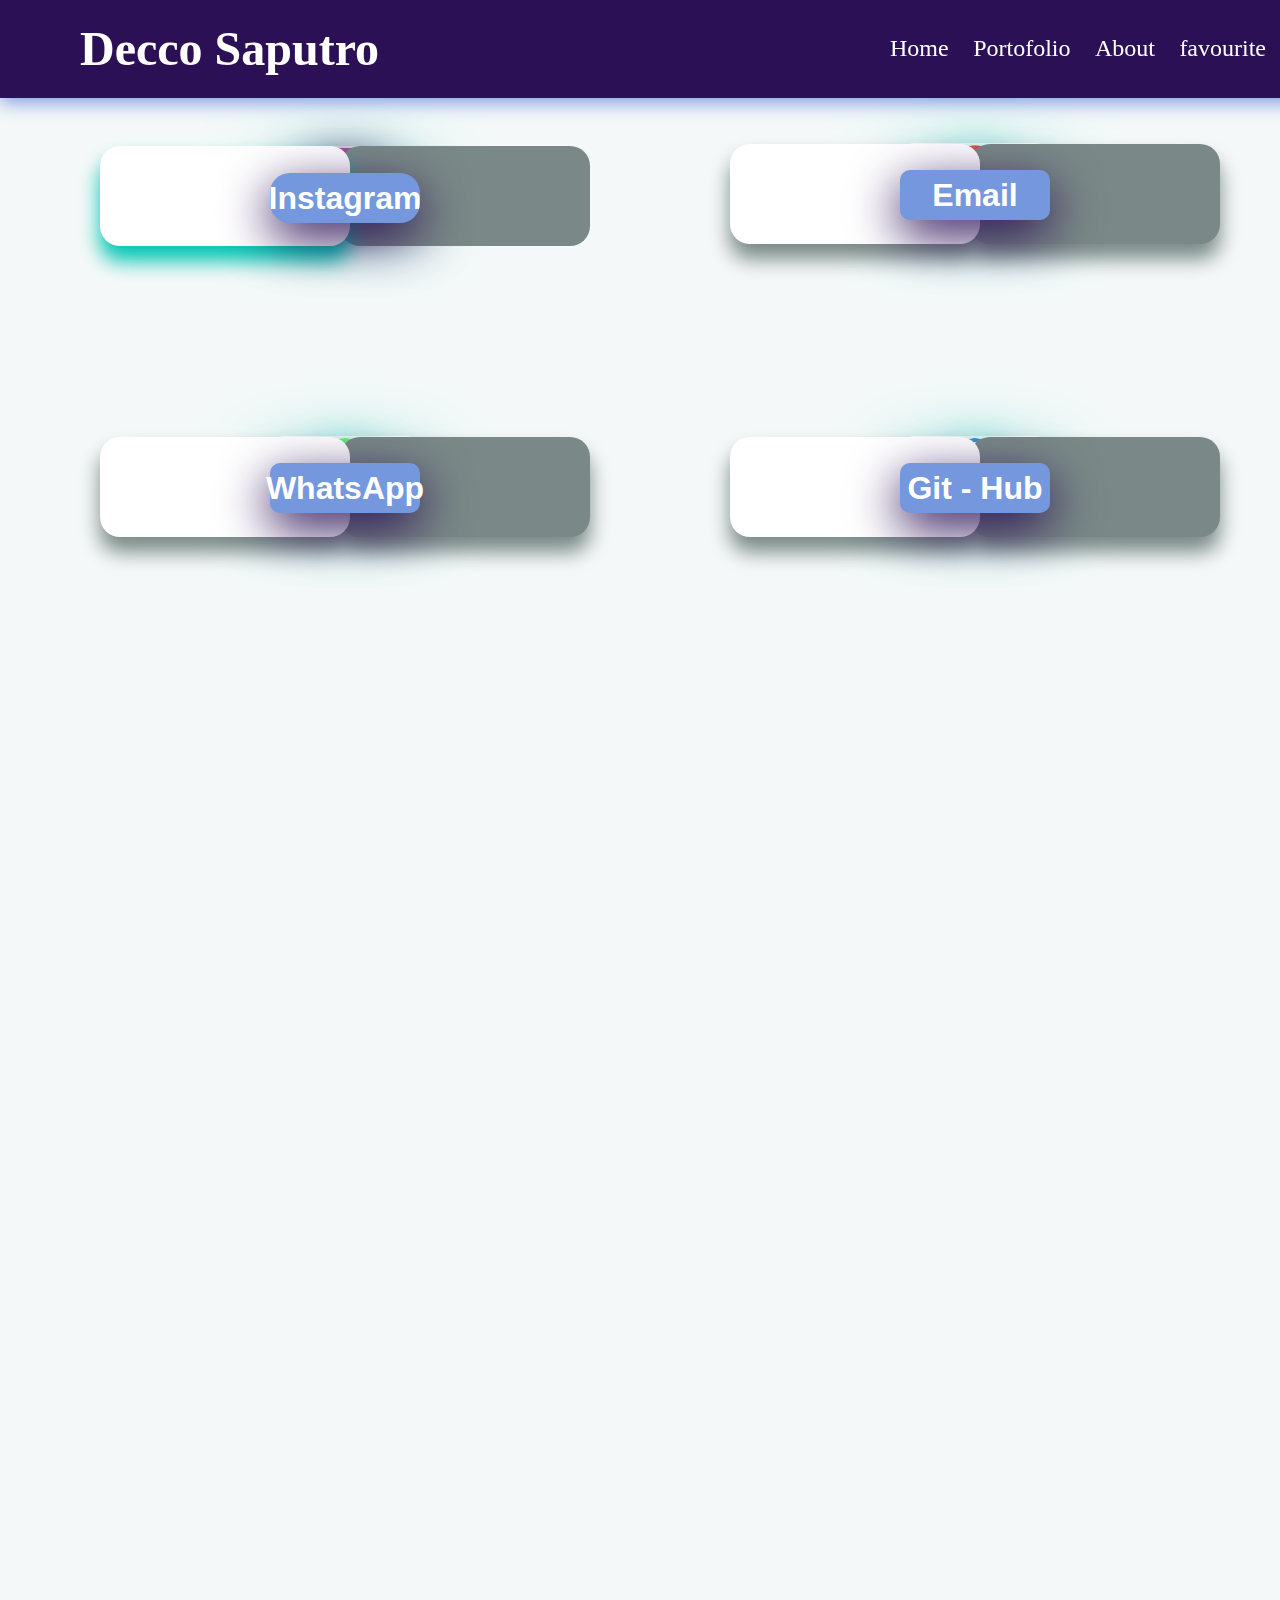
<file: contact.html>
<!DOCTYPE HTML>
<html lang="en">
    <head>
        <title>Halaman Login</title>
        <link rel="stylesheet" href="main.css">
    </head>
   
    <body>
        <nav>
            <p class="nav-brand">Decco Saputro</p>
            <section class="nav-section">
                <ul>
                    <li><a href="index.html">Home</a></li>
                    <li><a href="intro.html">Portofolio</a></li>
                    <li><a href="intro.html">About</a></li>
                    <li><a href="song.html">favourite</a></li>
                    </ul>
            </section>
        </nav>
        
        <div class="style-slider">
           <div class="isi-slider">
            <img src="gambar1.jpg.jpg" alt="gambar1">
            <img src="gambar2.jpg.jpg" alt="gambar2">
            <img src="gambar3.jpg.jpg" alt="gambar3"> 
           </div>
        </div>  
        <section class="waatsap">
            <div class="card">
                <div class="imgbx">
                <a href="https://www.instagram.com/?hl=en"> <img src="logoig.png" alt=""></a>
                </div>
                <div class="imgbx1" >
                </div>
                <div class="imgbx3">
                </div>
                <div class="nickname">
                    <h1> Instagram</h1>
                </div>
             </div>

        </section>
        <section class="ig">
            <div class="card">
                <div class="imgbxx">
                 <a href="https://wa.me/089522932914"><img src="gambar5.jpg" alt=""></a>
                </div>
                <div class="imgbx2" >
                </div>
                <div class="imgbx4">
                </div>
                <div class="namawa">
                    <h1>WhatsApp</h1>
                </div>
             </div>
        </section>
        <section class="email">
            <div class="card">
                <div class="imgbxxx">
                 <a href="https://accounts.google.com/SignOutOptions?hl=id&continue=https://mail.google.com&service=mail"><img src="gambar7.jpeg" alt=""></a>
                    </div>
                <div class="imgbx7" >
                </div>
                <div class="imgbx5">
                </div>
                <div class="namae">
                    <h1>Email</h1>
                </div>
                 </div>

        </section>
        <section class="gthub">
            <div class="card">
                <div class="imgbxxxx">
                 <a href="https://github.com/Deccosp"><img src="gambar10.jpeg" alt=""></a>
                    </div>
                <div class="imgbx8" >
                </div>
                <div class="imgbx9">
                </div>
                <div class="namaewa">
                    <h1>Git - Hub</h1>
                </div>
                 </div>

        </section>
    </body>
</html
</file>
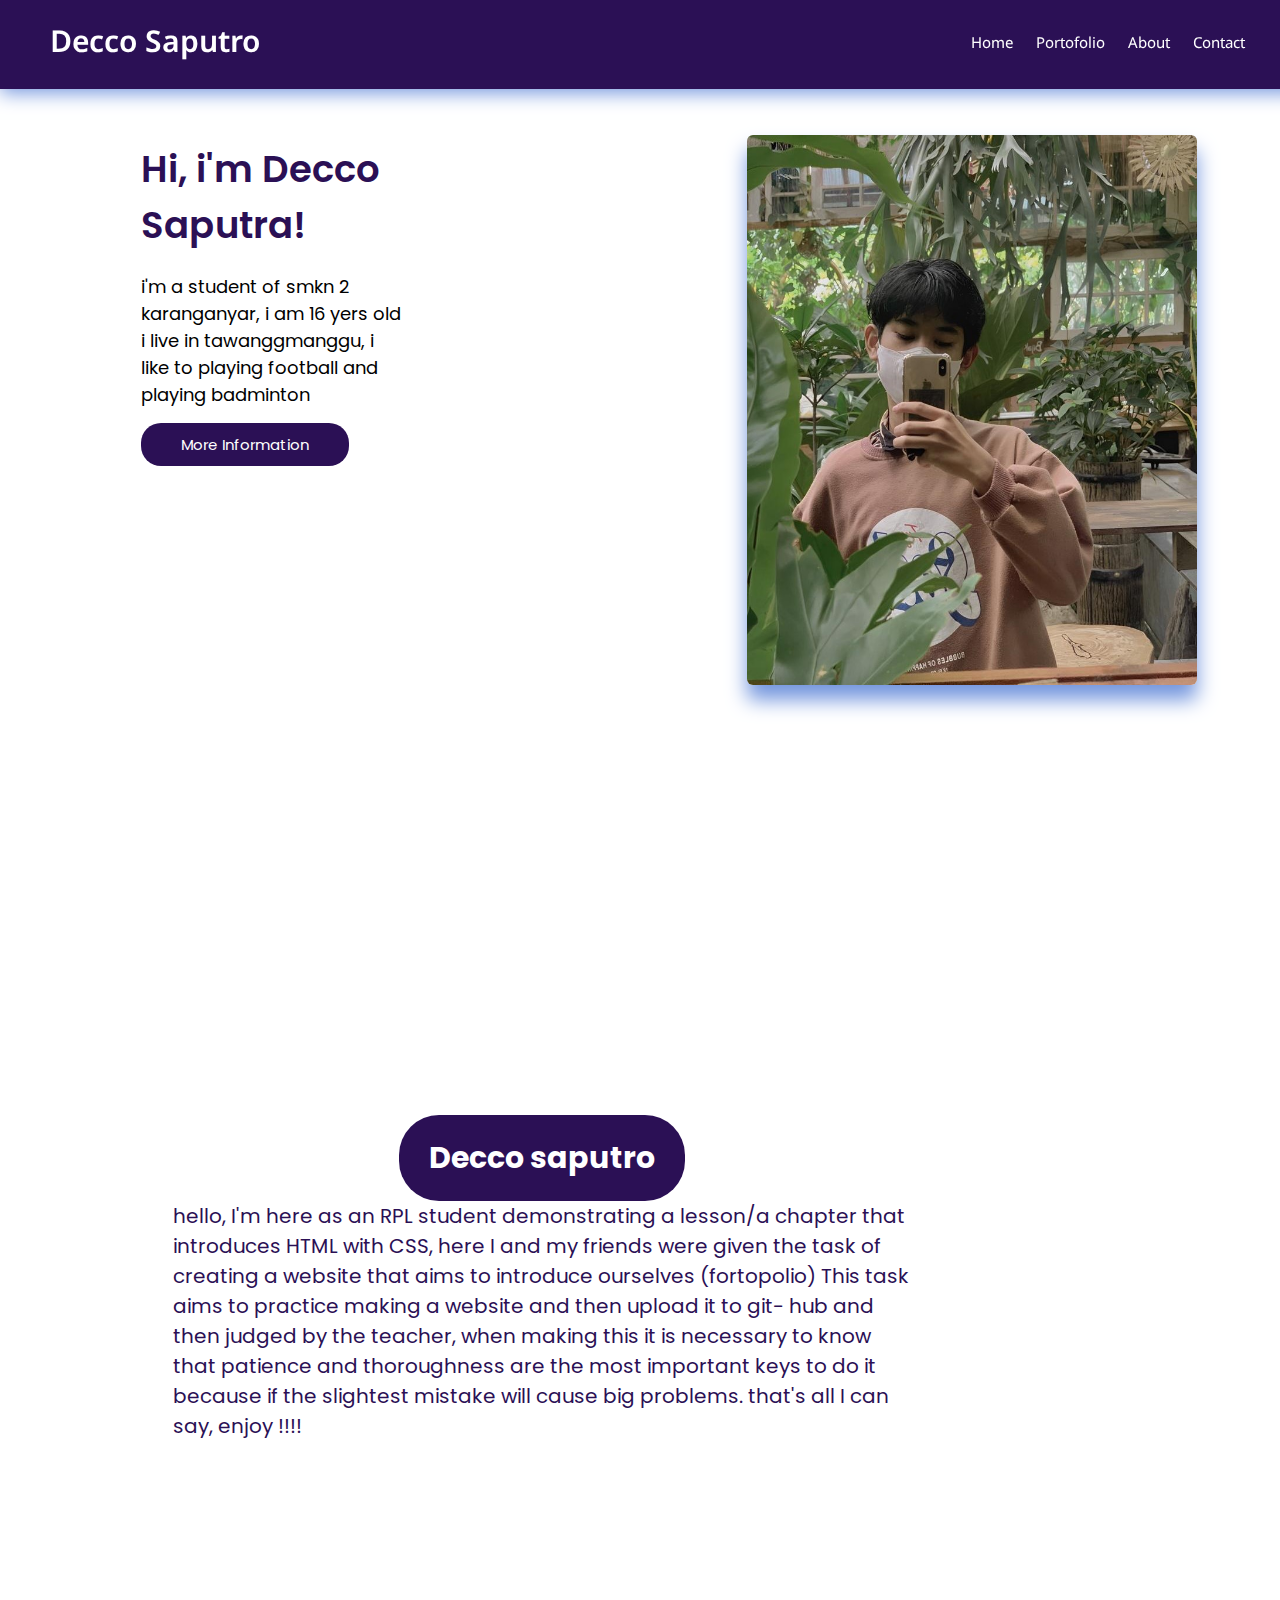
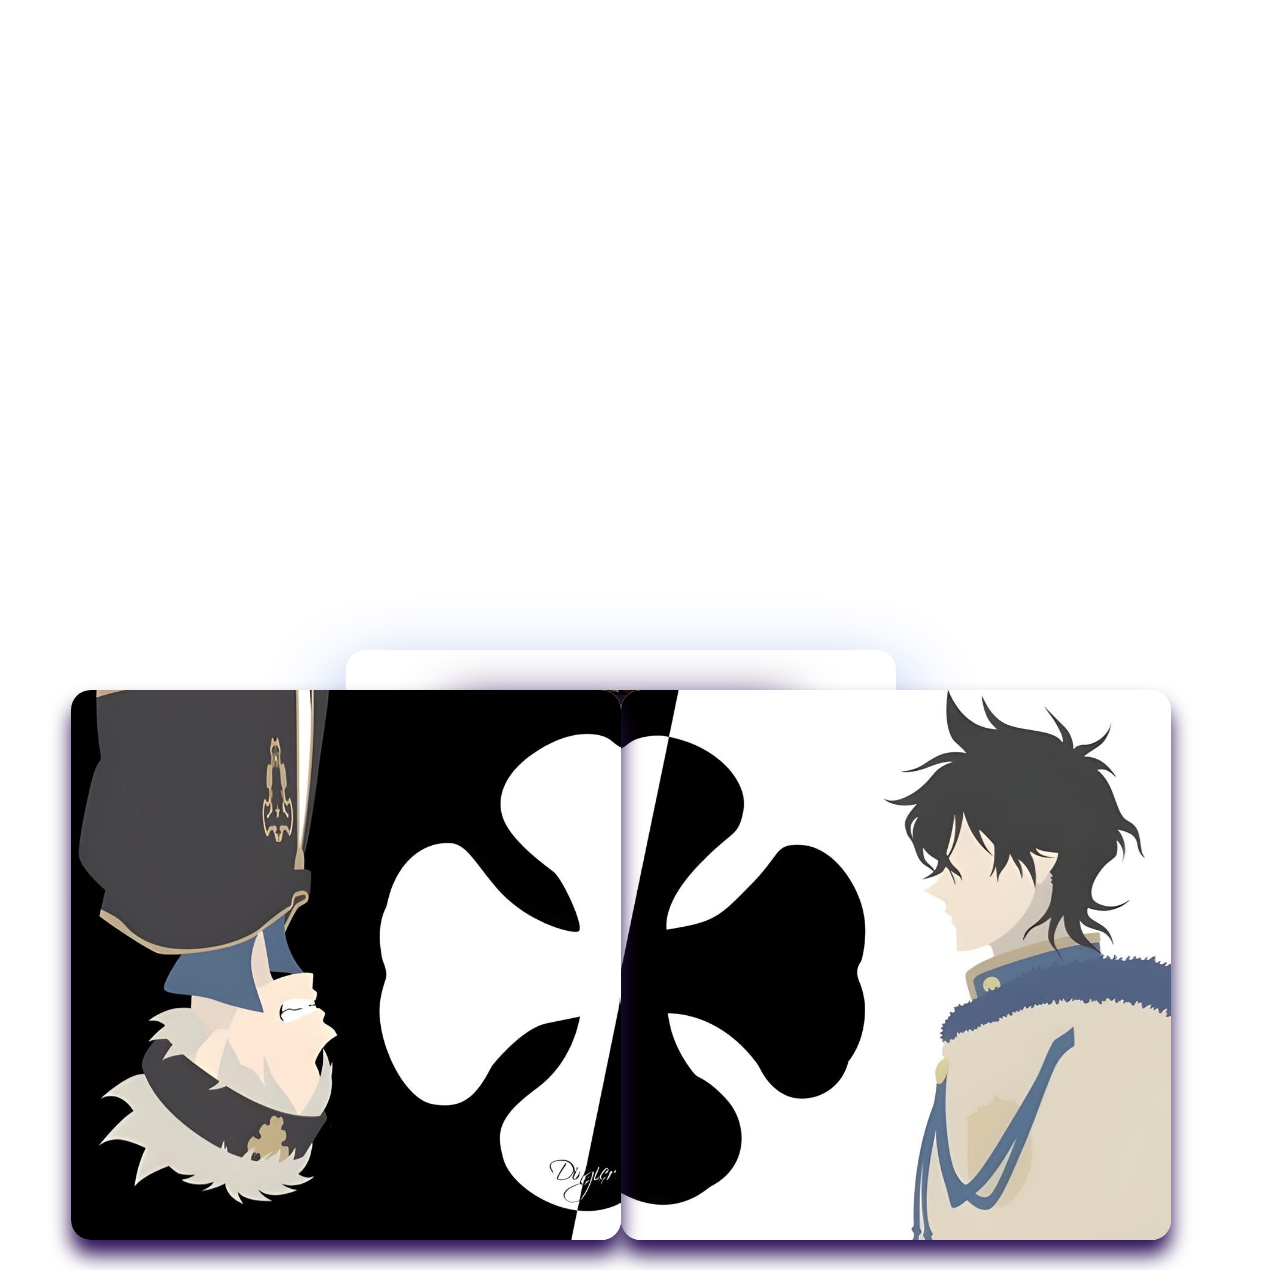
<file: intro.html>
<!DOCTYPE HTML>
<html lang="en">
    <head>
        <meta charset="UTF-8" />
        <meta name="viewport" content="width=device-width, initial-scale=1.0" />
        <title>coding</title>
        <link rel="stylesheet" href="style.css">
        <link href="https://fonts.googleapis.com/css2?family=Poppins:wght@400;600&display=swap"
        rel="stylesheet" />
        <link rel="preconnect" href="https://fonts.googleapis.com">
        
        <link rel="preconnect" href="https://fonts.gstatic.com" crossorigin>
        <link href="https://fonts.googleapis.com/css2?family=Pacifico&display=swap" rel="stylesheet">

    </head>
    <body>
        <nav>
            <p class="nav-brand">Decco Saputro</p>
            <section class="nav-section">
                <ul>
                    <li><a href="index.html">Home</a></li>
                    <li><a href="#portofolio">Portofolio</a></li>
                    <li><a href="#about">About</a></li>
                    <li><a href="contact.html">Contact</a></li>
                    </ul>
            </section>
        </nav>
        <header>
            <section class="bagian-satu" id="home">
                <h1 class="text-hallo">Hi, i'm Decco Saputra!</h1>
                <p>
                    i'm a student of smkn 2 karanganyar,
                    i am 16 yers old i live in tawanggmanggu,
                    i like to playing football and playing badminton
                </p>
               <a href="moreinformation.html"> <button class="btn-info"> More Information</button></a>
            </section>
            
            <section class="bagian-dua">
                <img src="decco1.jpeg" alt="hero">
            </section>
            <section class="bagian-tiga">
                <div class="homeA" id="portofolio"> 
                    <h1>Decco saputro</h1>
                    <p>
                        hello, I'm here as an RPL student demonstrating a lesson/a chapter that introduces HTML with CSS, here I and my friends were given the task of creating a website that aims to introduce ourselves (fortopolio) This task aims to practice making a website and then upload it to git- hub and then judged by the teacher, when making this it is necessary to know that patience and thoroughness are the most important keys to do it because if the slightest mistake will cause big problems. that's all I can say, enjoy !!!!
                    </p>
                </div>
            </section>
 
        </header>
        <section class="bagian-empat" id="about">
            <div class="card">
              <div class="imgbx">
                 <img src="deccco.jpg" alt="">
              </div>
              <div class="imgbx1" >
                <img src="yuno.jpg" alt="">
              </div>
              <div class="imgbx3">
                <img src="asta.jpg" alt="">
             </div>
             <div class="content">
              <div class="details">
                <h2>Decco Saputra<br><span>Class RPL B</span> </h2>
                <div class="data">
                    <h3>16 years old</h3>
                    <h3>i was born in aranganyar</h3>
                    <h3>** September 2006</h3>
                 </div>
              </div>
             </div>
            </div>
        </section>
    </body>
</html>
</file>
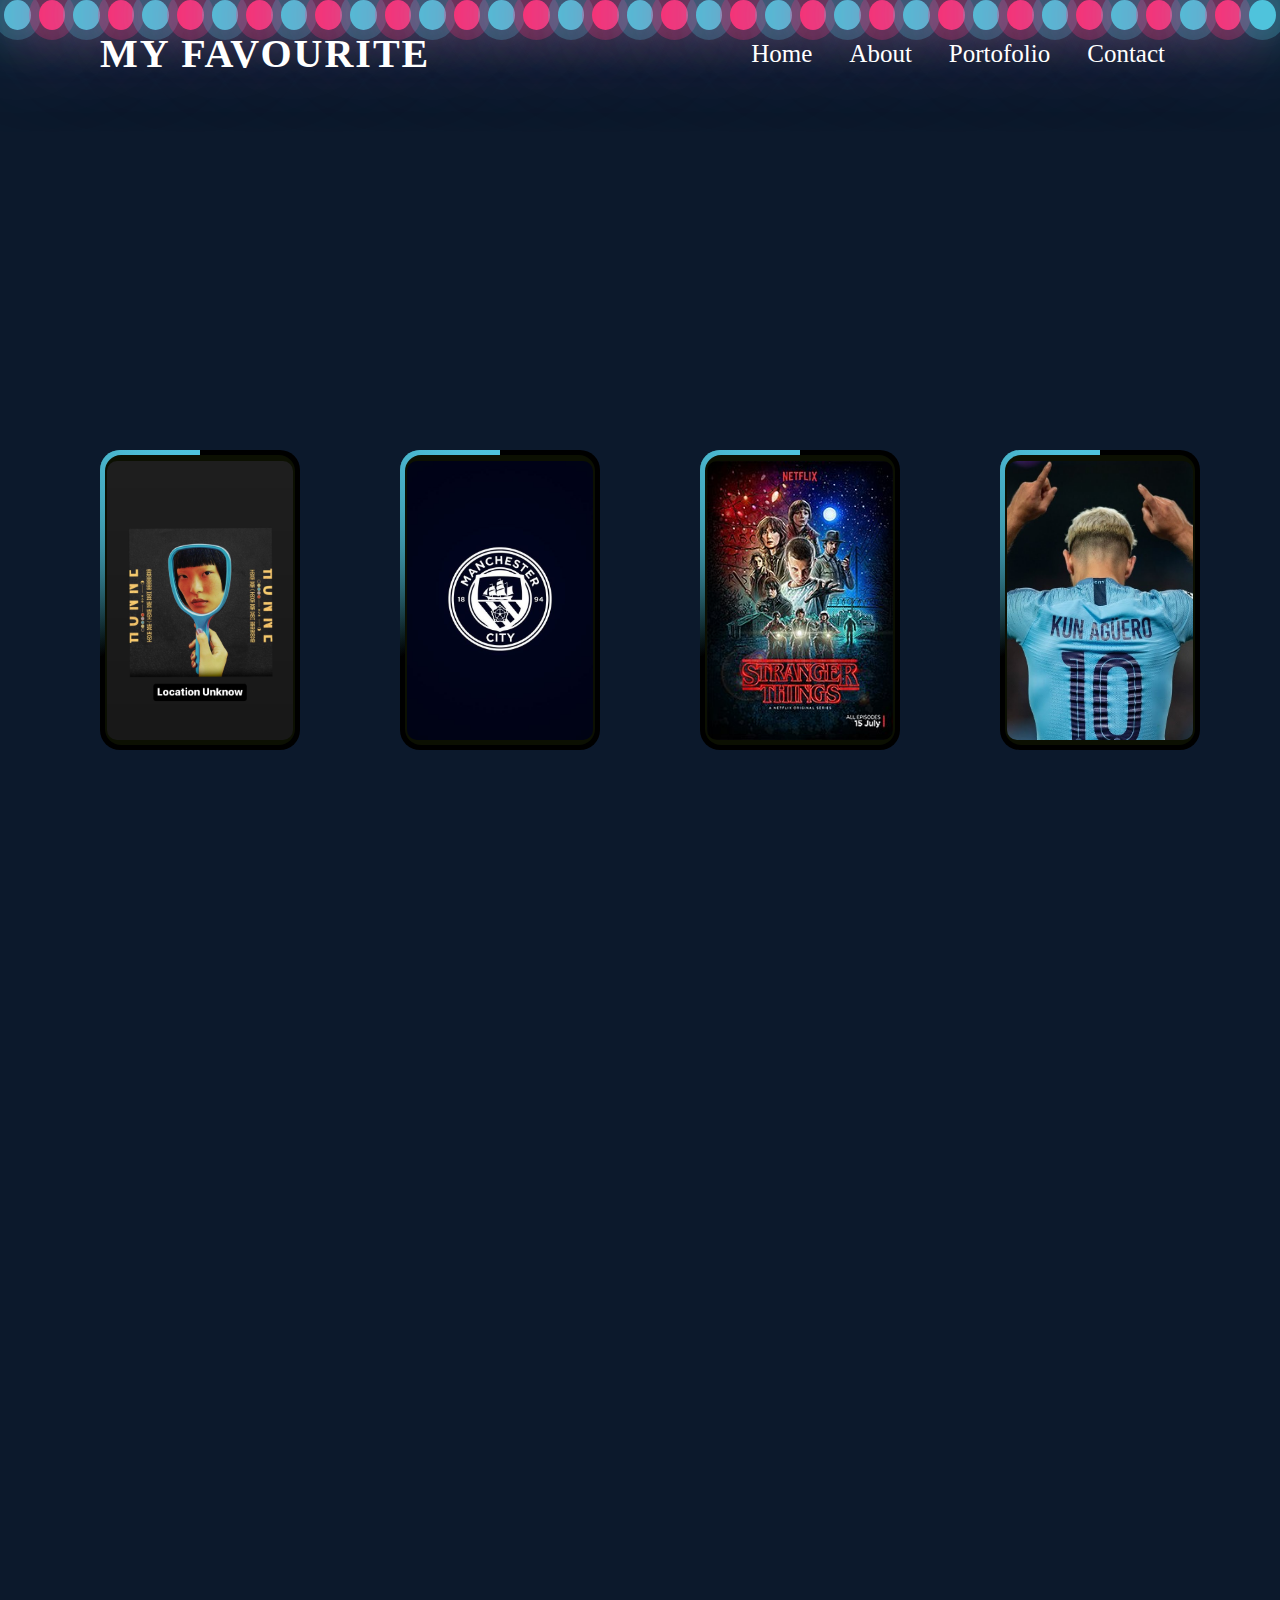
<file: song.html>
<!DOCTYPE html>
<html lang="en">
<head>
    <meta charset="UTF-8">
    <meta http-equiv="X-UA-Compatible" content="IE=edge">
    <meta name="viewport" content="width=device-width, initial-scale=1.0">
    <title>Document</title>
    <link rel="stylesheet" href="song.css">
</head>
<body>
    <header>
        <a href="#" class="logo">My favourite</a>
        <ul>
            <li><a href="index.html" class="active">Home</a></li>
            <li><a href="intro.html">About</a></li> 
            <li><a href="intro.html">Portofolio</a></li>
            <li><a href="contact.html">Contact</a></li>
        </ul>
    </header>
    <div class="container">
        <div class="bubbles">
            <span style="--i:11;"></span>
            <span style="--i:12;"></span>
            <span style="--i:24;"></span>
            <span style="--i:10;"></span>
            <span style="--i:18;"></span>
            <span style="--i:24;"></span>
            <span style="--i:27;"></span>
            <span style="--i:13;"></span>
            <span style="--i:20;"></span>
            <span style="--i:14;"></span>
            <span style="--i:25;"></span>
            <span style="--i:17;"></span>
            <span style="--i:15;"></span>
            <span style="--i:21;"></span>
            <span style="--i:23;"></span>
            <span style="--i:16;"></span>
            <span style="--i:26;"></span>
            <span style="--i:17;"></span>
            <span style="--i:22;"></span>
            <span style="--i:19;"></span>
            <span style="--i:28;"></span>
            <span style="--i:30;"></span>
            <span style="--i:35;"></span>
            <span style="--i:38;"></span>
            <span style="--i:36;"></span>
            <span style="--i:39;"></span>
            <span style="--i:37;"></span>
            <span style="--i:34;"></span>
            <span style="--i:33;"></span>
            <span style="--i:32;"></span>
            <span style="--i:31;"></span>
            <span style="--i:42;"></span>
            <span style="--i:40;"></span>
            <span style="--i:43;"></span>
            <span style="--i:41;"></span>
            <span style="--i:45;"></span>
            <span style="--i:44;"></span>
        </div>
    </div>
    <div class="box"> 
        <span></span>
        <img src="lagu.jpeg" alt="" srcset="">
    </div>
    <div class="box1"> 
        <span></span>
        <img src="club.jpg" alt="" srcset="">
    </div>
    
    </div>
    <div class="box2"> 
        <span></span>
        <img src="filem.jpg" alt="" srcset="">
    </div>
    </div>
    <div class="box3"> 
        <span></span>
        <img src="agu.jpg" alt="" srcset="">
    </div>
    
</body>
</html>
</file>
<file: main.css>
*{
    margin: 0;
    padding: 0;
    outline: 0;
    font-family: 'Open Sans', sans-serif;
    justify-content: center;
    align-items: center;
}
body{
    align-content: center;
    height: 50vh;
    width: 100vh;
    background-size: cover;
    background-position: center;
    background-repeat: no-repeat;
    background-color: rgb(244, 248, 248);
}

nav {
    position: fixed;
    top: 00px;
    display: flex;
    justify-content: space-between;
    padding: 2.4rem 5rem;
    color: #263238;
    border-bottom: 1px solid #2b1055;;
    box-shadow: 0 4px 18px #7597de;
    height: 20px;
    align-items: center;
    width: 100%;
    z-index: 1;
    background-color:  #2b1055;
    
    
}
  
nav .nav-brand {
    font-family: 'Noto Sans Balinese';
    font-size: 3rem;
    font-weight: 600;
    cursor: pointer;
    transition: all 0.3s;
    color: #fff;
}
  
nav .nav-section {
    display: flex;
    margin-left: 150px;
    padding-right: 50px;
}
  
nav .nav-section ul {
    list-style: none;
    justify-content: space-between;
    padding: 2.4rem 1.5rem;
}
  
nav .nav-section ul li {
    display: inline-block;
    margin-left: auto;
}
  
nav .nav-section ul li a {
     font-family: 'Noto Sans Balinese';   
    font-size: 1.5rem;
    text-decoration: none;
    justify-content: space-between;
    color:#fff;
    transition: all 0.3s;
    padding-right: 20px;
}
  
nav .nav-brand:hover,
nav .nav-section ul li a:hover {
color: #7597de;
}
  
.button:Hover {
    width: 100%;
    background-color:#2b1055;
    box-shadow: 0 10 10px #2b1055

}
.style-slider { 
    border: solid transparent; 
    position: relative; 
    overflow: hidden; 
    opacity: 30%;
    background:transparent;
}
 
.style-slider { 
    margin:20px auto;
    width: 1520px;
    height: 900px;
    
}
 
.isi-slider img { 
    width: 1620px;
    height: 900px; 
    float: left;
    border-radius: 10px;
}
 
.waatsap {
    position: relative;
    left: 170px;
    top: -10px;
}


.card {
    position: relative;
    top: -790px;
    left: 100px;
    width: 150px;
    height: 30px;
    background: #fff;
    border-radius: 20px;
    box-shadow: 0 35px 80px #2b1055;
    transition: 0.5s;
    opacity: 100%;
    
}   

.card .imgbx {
    align-items: center;
}



.imgbx {
    position: absolute;
    left: 50%;
    top: 5%;
    transform: translate(-50%);
    width: 80px;
    height: 50px;
    background: #fff;
    border-radius: 20px;
    box-shadow: 0 15px 50px #2b1055;
    overflow: hidden;
    transition: 0.5s;

}

.nickname {
    position: absolute;
    left: 50%;
    top: 90%;
    transform: translate(-50%);
    width: 150px;
    height: 50px;
    background: #7597de;
    border-radius: 20px;
    box-shadow: 0 15px 50px #2b1055;
    overflow: hidden;
    transition: 0.5s;
    display: flex;
    justify-content: center;
}

.nickname h1 {
    align-self: center  ;
    color: #fff

}

.nickname:hover {
    width: 200px;
    height: 50px;
}


.namawa {
    position: absolute;
    left: 50%;
    top: 90%;
    transform: translate(-50%);
    width: 150px;
    height: 50px;
    background: #7597de;
    border-radius: 10px;
    box-shadow: 0 15px 50px #2b1055;
    transition: 0.5s;
    display: flex;
    justify-content: center;
}


.namawa h1 {
    align-self: center  ;
    color: #fff;

}

.namawa:hover {
    width: 200px;
    height: 50px;
}

.namae {
    position: absolute;
    left: 50%;
    top: 90%;
    transform: translate(-50%);
    width: 150px;
    height: 50px;
    background: #7597de;
    border-radius: 10px;
    box-shadow: 0 15px 50px #2b1055;
    overflow: hidden;
    transition: 0.5s;
    display: flex;
    justify-content: center;
}

.namae h1 {
    align-self: center  ;
    color: #fff;
}

.namae:hover {
    width: 200px;
    height: 50px;
}

.namaewa {
    position: absolute;
    left: 50%;
    top: 90%;
    transform: translate(-50%);
    width: 150px;
    height: 50px;
    background: #7597de;
    border-radius: 10px;
    box-shadow: 0 15px 50px  #2b1055;
    overflow: hidden;
    transition: 0.5s;
    display: flex;
    justify-content: center;
}

.namaewa h1 {
    align-self: center  ;
color: #fff;

}

.namaewa:hover {
    width: 200px;
    height: 50px;
}
    


.card:hover .imgbx {
    width: 80px;
    height: 80px;
}

.imgbx img {
    position: absolute;
    width: 100%;
    height: 100%;
    object-fit: cover;
}
    



.imgbx1 {
  position: absolute;
  left: 130%;
  top: -1%;
  transform: translate(-50%);
  width: 250px;
  height: 100px;
  background: rgb(122, 137, 135);
  border-radius: 20px;
  box-shadow: 0 15px 20p     #2b1055;
  overflow: hidden;
  transition: 0.5s;

}

.card:hover .imgbx1 {
  width: 50px;
  height: 20px;
}

.imgbx1 img {
  position: absolute;
  width: 100%;
  height: 100%;
  object-fit: cover;
}

.imgbx3 {
  position: absolute;
  left: -30%;
  top: -1%;
  transform: translate(-50%);
  width: 250px;
  height: 100px;
  background: #fff;
  border-radius: 20px;
  box-shadow: 0 15px 20px  rgb(0, 198, 178);
  overflow: hidden;
  transition: 0.5s;

}

.card:hover .imgbx3 {
  width: 50px;
  height: 20px;
}

.imgbx3 img {
  position: absolute;
  width: 100%;
  height: 100%;
  object-fit: cover;
}

.ig {
    position: relative;
    left: 170px;
    top: 250px;
}


.card {
    position: relative;
    top: -790px;
    left: 100px;
    width: 150px;
    height: 30px;
    background: #fff;
    border-radius: 20px;
    box-shadow: 0 35px 80px rgb(0, 198, 178);
    transition: 0.5s;
    opacity: 100%;
    
}   

.card .imgbxx {
    align-items: center;
}





.card:hover  {
    height: 130px;
    
}

.imgbxx {
    position: absolute;
    left: 50%;
    top: 5%;
    transform: translate(-50%);
    width: 40px;
    height: 40px;
    background: #fff;
    border-radius: 20px;
    box-shadow: 0 15px 50px rgb(0, 198, 178);
    overflow: hidden;
    transition: 0.5s;

}

.card:hover .imgbxx {
    width: 80px;
    height: 80px;
}

.imgbxx img {
    position: absolute;
    width: 100%;
    height: 100%;
    object-fit: cover;
}



.imgbx2 {
  position: absolute;
  left: 130%;
  top: 3%;
  transform: translate(-50%);
  width: 250px;
  height: 100px;
  background: rgb(122, 137, 135);
  border-radius: 20px;
  box-shadow: 0 15px 20px rgb(122, 137, 135);
  overflow: hidden;
  transition: 0.5s;

}

.card:hover .imgbx2 {
  width: 50px;
  height: 20px;
}

.imgbx2 img {
  position: absolute;
  width: 100%;
  height: 100%;
  object-fit: cover;
}

.imgbx4 {
  position: absolute;
  left: -30%;
  top: 3%;
  transform: translate(-50%);
  width: 250px;
  height: 100px;
  background: #fff;
  border-radius: 20px;
  box-shadow: 0 15px 20px rgb(122, 137, 135);
  overflow: hidden;
  transition: 0.5s;

}

.card:hover .imgbx4 {
  width: 50px;
  height: 20px;
}

.imgbx4 img {
  position: absolute;
  width: 100%;
  height: 100%;
  object-fit: cover;
}

.email {
    position: relative;
    left: 800px;
    top: -73px;
}


.card {
    position: relative;
    top: -790px;
    left: 100px;
    width: 150px;
    height: 30px;
    background: #fff;
    border-radius: 20px;
    box-shadow: 0 35px 80px rgb(0, 198, 178);
    transition: 0.5s;
    opacity: 100%;
    
}   

.card .imgbxxx {
    align-items: center;
}


.card:hover  {
    height: 130px;
    
}

.imgbxxx {
    position: absolute;
    left: 50%;
    top: 5%;
    transform: translate(-50%);
    width: 40px;
    height: 40px;
    background: #fff;
    border-radius: 20px;
    box-shadow: 0 15px 50px rgb(0, 198, 178);
    overflow: hidden;
    transition: 0.5s;

}

.card:hover .imgbxxx {
    width: 80px;
    height: 80px;
}

.imgbxxx img {
    position: absolute;
    width: 100%;
    height: 100%;
    object-fit: cover;
}



.imgbx7 {
  position: absolute;
  left: 130%;
  top: 3%;
  transform: translate(-50%);
  width: 250px;
  height: 100px;
  background: rgb(122, 137, 135);
  border-radius: 20px;
  box-shadow: 0 15px 20px rgb(122, 137, 135);
  overflow: hidden;
  transition: 0.5s;

}

.card:hover .imgbx7 {
  width: 50px;
  height: 20px;
}

.imgbx7 img {
  position: absolute;
  width: 100%;
  height: 100%;
  object-fit: cover;
}

.imgbx5 {
  position: absolute;
  left: -30%;
  top: 3%;
  transform: translate(-50%);
  width: 250px;
  height: 100px;
  background: #fff;
  border-radius: 20px;
  box-shadow: 0 15px 20px rgb(122, 137, 135);
  overflow: hidden;
  transition: 0.5s;

}

.card:hover .imgbx5 {
  width: 50px;
  height: 20px;
}

.imgbx5 img {
  position: absolute;
  width: 100%;
  height: 100%;
  object-fit: cover;
}
 
.gthub {
    position: relative;
    left: 800px;
    top: 190px;
    height: 100%;
    width: 100%;
}


.card {
    position: relative;
    top: -790px;
    left: 100px;
    width: 150px;
    height: 30px;
    background: #fff;
    border-radius: 20px;
    box-shadow: 0 35px 80px rgb(0, 198, 178);
    transition: 0.5s;
    opacity: 100%;
    
}   

.card .imgbxxxx {
    align-items: center;
}





.card:hover  {
    height: 130px;
    
}

.imgbxxxx {
    position: absolute;
    left: 50%;
    top: 5%;
    transform: translate(-50%);
    width: 40px;
    height: 40px;
    background: #fff;
    border-radius: 20px;
    box-shadow: 0 15px 50px rgb(0, 198, 178);
    overflow: hidden;
    transition: 0.5s;

}

.card:hover .imgbxxxx {
    width: 80px;
    height: 80px;
}

.imgbxxxx img {
    position: absolute;
    width: 100%;
    height: 100%;
    object-fit: cover;
}



.imgbx8 {
  position: absolute;
  left: 130%;
  top: 3%;
  transform: translate(-50%);
  width: 250px;
  height: 100px;
  background: rgb(122, 137, 135);
  border-radius: 20px;
  box-shadow: 0 15px 20px rgb(122, 137, 135);
  overflow: hidden;
  transition: 0.5s;

}

.card:hover .imgbx8 {
  width: 50px;
  height: 20px;
}

.imgbx8 img {
  position: absolute;
  width: 100%;
  height: 100%;
  object-fit: cover;
}

.imgbx9 {
  position: absolute;
  left: -30%;
  top: 3%;
  transform: translate(-50%);
  width: 250px;
  height: 100px;
  background: #fff;
  border-radius: 20px;
  box-shadow: 0 15px 20px rgb(122, 137, 135);
  overflow: hidden;
  transition: 0.5s;

}

.card:hover .imgbx9 {
  width: 50px;
  height: 20px;
}

.imgbx9 img {
  position: absolute;
  width: 100%;
  height: 100%;
  object-fit: cover;
}

.isi-slider { 
    position: absolute; 
    width:7800px; 
 
 /*pengaturan durasi lama tampil gambar bisa di atur di bawah ini*/
    animation-name:slider;
    animation-duration:10s;
    animation-timing-function: ease-in-out;
    animation-iteration-count:infinite;
    -webkit-animation-name:slider;
    -webkit-animation-duration:10s;
    -webkit-animation-timing-function: ease-in-out;
    -webkit-animation-iteration-count:infinite;
    -moz-animation-name:slider;
    -moz-animation-duration:10s;
    -moz-animation-timing-function: ease-in-out;
    -moz-animation-iteration-count:infinite;
    -o-animation-name:slider;
    -o-animation-duration:10s;
    -o-animation-timing-function: ease-in-out;
    -o-animation-iteration-count:infinite;
}
 
 
/*saat gambar di hover oleh cursor mouse maka berhenti slide*/
.isi-slider:hover { 
    -webkit-animation-play-state:infinite; 
    -moz-animation-play-state:infinite; 
    -o-animation-play-state:infinite; 
    animation-play-state:infinite; }

 
.isi-slider img { 
    float: right; 
}
 
.style-slider:after { 
    font-size: 150px; 
    position: absolute; 
    z-index: 12; 
    color: rgba(255,255,255, 0); 
    left: 300px; top: 80px; 
    -webkit-transition: 3s all ease-in-out; 
    -moz-transition: 3s all ease-in-out; 
    transition: 3s all ease-in-out; 
}
 
.style-slider:hover:after { 
    color: rgba(255,255,255, 0.6);  
}
 
 
 
@-moz-keyframes slider {     
    0% {
        left: 0; opacity: 0; 
    }     
    2% {
        opacity: 1; 
    }     
    20% {
        left: 0; opacity: 1; 
    }     
    21% {
        opacity: 0; 
    }     
    24% {
        opacity: 0; 
    }     
    25% {
        left: -1520px; opacity: 1; 
    }       
    45% {
        left: -1520px; opacity: 1; 
    }     
    46% {
        opacity: 0; 
    }     
    48% {
        opacity: 0; 
    }     
    50% {
        left: -3072px; opacity: 1; 
    }     
    70% {
        left: -3072px; opacity: 1; 
    }     
    72% {
        opacity: 0; 
    }     
    74% {
        opacity: 0; 
    }    
    75% {
        left: -4608px; opacity: 1; 
    }       
    95% {
        left: -4608px; opacity: 1; 
    }       
    97% { 
        left: -4608px; opacity: 0;
    }       
    100% {
        left: 0; opacity: 0; 
    }
} 
 
@-webkit-keyframes slider {     
    0% {
        left: 0; opacity: 0; 
    }     
    2% {
        opacity: 1; 
    }     
    20% {
        left: 0; opacity: 1; 
    }     
    21% {
        opacity: 0; 
    }     
    24% {
        opacity: 0; 
    }     
    25% {
        left: -1520px; opacity: 1; 
    }       
    45% {
        left: -1520px; opacity: 1; 
    }     
    46% {
        opacity: 0; 
    }     
    48% {
        opacity: 0; 
    }     
    50% {
        left: -3072px; opacity: 1; 
    }     
    70% {
        left: -3072px; opacity: 1; 
    }     
    72% {
        opacity: 0; 
    }     
    74% {
        opacity: 0; 
    }    
    75% {
        left: -4608px; opacity: 1; 
    }       
    95% {
        left: -4608px; opacity: 1; 
    }       
    97% { 
        left: -4608px; opacity: 0;
    }       
    100% {
        left: 0; opacity: 0; 
    }
} 
 
 
@keyframes slider {     
    0% {
        left: 0; opacity: 0; 
    }     
    2% {
        opacity: 1; 
    }     
    20% {
        left: 0; opacity: 1; 
    }     
    21% {
        opacity: 0; 
    }     
    24% {
        opacity: 0; 
    }     
    25% {
        left: -1520px; opacity: 1; 
    }     
    45% {
        left: -1520px; opacity: 1; 
    }     
    46% {
        opacity: 0; 
    }     
    48% {
        opacity: 0; 
    }     
    50% {
        left: -3072px; opacity: 1; 
    }     
    70% {
        left: -3072px; opacity: 1; 
    }     
    72% {
        opacity: 0; 
    }     
    74% {
        opacity: 0; 
    }    
    75% {
        left: -4608px; opacity: 1; 
    }       
    95% {
        left: -4608px; opacity: 1; 
    }       
    97% { 
        left: -4608px; opacity: 0; 
    } 
 
    100% {
        left: 0; opacity: 0; 
    }
}
</file>
<file: style.css>
/* @font-face {
  font-family: 'Poppins';
  src: url(../fonts/Poppins-Regular.ttf);
} */

@import url('https://fonts.googleapis.com/css2?family=Noto+Sans+Balinese&display=swap');
@import url('https://fonts.googleapis.com/css2?family=Noto+Sans+Balinese&display=swap');

@import url('https://fonts.googleapis.com/css2?family=Noto+Sans+Balinese&display=swap');

* {
    margin: 0;
    padding: 0;
    font-family: 'Poppins';
    scroll-behavior: smooth;
    
  }

  
  
html {
    margin: auto;
    max-width: 1440px;
    font-size: 10px;
}
  
  /* Navbar */
  
nav {
    position: fixed;
    display: flex;
    justify-content: space-between;
    padding: 2.4rem 5rem;
    color:#fff;
    border-bottom: 1px solid #2b1055;
    box-shadow: 0 4px 18px #7597de;
    height: 40px;
    align-items: center;
    font-family: 'Pacifico&display';
    width: 100%;
    z-index: 1;
    background-color: #2b1055;
    
}
  
nav .nav-brand {
    font-family: 'Noto Sans Balinese';
    font-size: 3rem;
    font-weight: 600;
    cursor: pointer;
    transition: all 0.3s;
}
  
nav .nav-section {
    display: flex;
    margin-left: 150px;
    padding-right: 50px;
}
  
nav .nav-section ul {
    list-style: none;
    justify-content: space-between;
    padding: 2.4rem 1.5rem;
}
  
nav .nav-section ul li {
    display: inline-block;
    margin-left: auto;
}
  
nav .nav-section ul li a {
     font-family: 'Noto Sans Balinese';   
    font-size: 1.5rem;
    text-decoration: none;
    justify-content: space-between;
    color: #fff;
    transition: all 0.3s;
    padding-right: 20px;
}
  

nav .nav-section ul li a:hover {
color: #7597de;
}
  
  /* End Navbar */
  
  /* Header */
  
  header {
    display: flex;
    color:  #2b1055;
  }
  
  header .bagian-satu {
    flex-basis: 150%;
    padding: 11%;
  }
  
  header .bagian-satu .text-hallo {
    margin-bottom: 2rem;
    font-size: 3.7rem;
    font-weight: 600;
  }
  
  header .bagian-satu p {
    font-size: 1.80rem;
    color: #000;
    
  }
  
  header .bagian-satu .btn-info {
    margin-top: 1.5rem;
    padding: 1rem 4rem;
    font-size: 1.5rem;
    background-color: #2b1055;
    color: #fff;
    border: none;
    border-radius: 2rem;
    transition: all 0.3s;
    box-shadow: #7597de;
  }

  header .bagian-satu .btn-info:hover {
    box-shadow:  #7597de;
    transform: scale(0.95);
    cursor: pointer;
  }
  
  header .bagian-dua img  {
    position: absolute;
    top: 15%;
    right: 6.5%;
    flex-basis: 500%;
    height: 550px;
    width: 450px;
    box-shadow: 0 15px 20px #7597de;
    border-radius: 6px;
  }
  
  /* End Header */
  
  .homeA{
    position: relative;
    padding-top: 100px;
    top: 60%;
    left: -50%;
    display: flex;
    justify-content: space-around;
    align-items: center;
    flex-wrap: wrap;
    flex-direction: row;
    width: 100%;
    height: 300px;
    margin-top: 450px;
    align-items: flex-center;    
    right: 400px;
  }
  
  .homeA h1{
    font-size: 3rem;
    align-items: center;
    margin-top: 5.5rem;
    padding: 2rem 3rem;
    background-color: #2b1055;
    border: none;
    border-radius: 4rem;
    transition: all 0.3s;
    color: #fff;
  } 
  
  .homeA h1:hover{
    box-shadow: inset 0 0 8px #fff;
    transform: scale(0.95);
    cursor: pointer;
  }
  
  .homeA p{
    font-size: 2rem;
    align-items: center;
  } 

  .card {
    position: relative;
    width: 550px;
    height: 400px;
    background: #fff;
    border-radius: 20px;
    box-shadow: 0 35px 80px #7597de;
    transition: 0.5s;
    margin-bottom: 40%;
}

.card:hover {
    height: 550px;
    
}

.imgbx {
    position: absolute;
    left: 50%;
    top: 10%;
    transform: translate(-50%);
    width: 350px;
    height: 250px;
    background: #fff;
    border-radius: 20px;
    box-shadow: 0 15px 50px #2b1055;
    overflow: hidden;
    transition: 0.5s;

}

.card:hover .imgbx {
    width: 200px;
    height: 200px;
}

.imgbx img {
    position: absolute;
    width: 100%;
    height: 100%;
    object-fit: cover;
}

.card .content {
    width: 100%;
    height: 100%;
    display: flex;
    justify-content: center;
    align-items: flex-end;

}

.card .content .details {
    padding: 40px;
    text-align: center;
    width: 200%;
    transition: o.5s;
}

.card .content .details h2 span {
    font-size: 0.75em;
    font-weight: 500;
}

.bagian-empat {
  position: absolute;
  top: 250%;
  right: 30%;
}

.imgbx1 {
  position: absolute;
  left: 100%;
  top: 10%;
  transform: translate(-50%);
  width: 550px;
  height: 550px;
  background: #fff;
  border-radius: 20px;
  box-shadow: 0 15px 20px #2b1055;
  overflow: hidden;
  transition: 0.5s;

}

.card:hover .imgbx1 {
  width: 300px;
  height: 200px;
}

.imgbx1 img {
  position: absolute;
  width: 100%;
  height: 100%;
  object-fit: cover;
}

.imgbx3 {
  position: absolute;
  left: 0%;
  top: 10%;
  transform: translate(-50%);
  width: 550px;
  height: 550px;
  background: #fff;
  border-radius: 20px;
  box-shadow: 0 15px 20px  #2b1055;
  overflow: hidden;
  transition: 0.5s;

}

.card:hover .imgbx3 {
  width: 300px;
  height: 200px;
}

.imgbx3 img {
  position: absolute;
  width: 100%;
  height: 100%;
  object-fit: cover;
}
</file>
<file: song.css>
*
{
    margin: 0;
    padding: 0;
    box-sizing: border-box;
}
body 
{
    min-height: 100vh;
    background: #0c192c;
}
header
{
    position: absolute;
    top: 0;
    left: 0;
    width: 100%;
    padding: 30px 100px;
    display: flex;
    justify-content: space-between;
    align-items:center;
    z-index: 10000;
}
header .logo
{
    color: #fff;
    font-weight: 700;
    text-decoration: none;
    font-size: 2.5em;
    text-transform: uppercase;
    letter-spacing: 2px;
}
header ul
{
    display: flex;
    justify-content: center;
    align-items: center;

}
header ul li
{
    list-style: none;
    margin-left: 7px;
}
header ul li a
{
    text-decoration: none;
    padding: 6px 15px;
    color: #fff;
    border-radius: 20px;
    font-size: 25px;
}
header ul li a:hover 
{
    background: #fff;
    color: #2b1055;
}
.container
{
    position: relative;
    width: 100%;
    height: 100vh;
    overflow: hidden; 
}
.bubbles
{
    position: relative;
    display: flex; 
}
.bubbles span 
{
    position: relative;
    width: 30px;
    height: 30px;
    background: #4fc3dc;
    margin: 0 4px;
    border-radius: 50%;
    box-shadow: 0 0 0 10px #4fc3dc44,
    0 0 50px #4fc3dc,
    0 0 100px #4fc3dc;
    animation: animate 15s linear infinite;
    animation-duration: calc(125s / var(--i));
}
.bubbles span:nth-child(even)
{
    background: #ff2d75;
    box-shadow: 0 0 0 10px #ff2d7544,
    0 0 50px #ff2d75,
    0 0 100px #ff2d75;
}

@keyframes animate
{
    0%
    {
        transform: translateY(100vh) scale(0);
    }
    100%
    {
        transform: translateY(-10vh) scale(1);
    }
}
.box
{
    position: relative;
    top: -450px;
    left: 100px;
    width: 200px;
    height: 300px;
    background: #000000;
    border-radius: 20px;
    display: flex;
    justify-content: center;
    align-items: center;
    overflow: hidden;
}
.box::after
{
    content: '';
    position: absolute;
    width: 500px;
    height: 500px;
    background-image: conic-gradient(transparent,transparent,transparent,#4fc3dc);
    animation: animated 4s linear infinite;
    animation-delay: -2s;
}
.box::before
{
    content: '';
    position: absolute;
    width: 500px;
    height: 500px;
    background-image: conic-gradient(transparent,transparent,transparent,#4fc3dc);
    animation: animated 4s linear infinite;
}
@keyframes animated
{
    0%
    {
        transform: rotate(0deg);
    }
    100%
    {
        transform: rotate(360deg);
    }
}
.box span
{
    position: absolute;
    inset: 5px;
    border-radius: 16px;
    background: #0c1002;
    z-index: 1;
}
.box img
{
    position: relative;
    z-index: 2;
    height: 93%;
    width: 93%;
    border-radius: 10px;
}
.box1
{
    position: relative;
    top: -750px;
    left: 400px;
    width: 200px;
    height: 300px;
    background: #000000;
    border-radius: 20px;
    display: flex;
    justify-content: center;
    align-items: center;
    overflow: hidden;
}
.box1::after
{
    content: '';
    position: absolute;
    width: 500px;
    height: 500px;
    background-image: conic-gradient(transparent,transparent,transparent,#4fc3dc);
    animation: animated 4s linear infinite;
    animation-delay: -2s;
}
.box1::before
{
    content: '';
    position: absolute;
    width: 500px;
    height: 500px;
    background-image: conic-gradient(transparent,transparent,transparent,#4fc3dc);
    animation: animateded 4s linear infinite;
}
@keyframes animateded
{
    0%
    {
        transform: rotate(0deg);
    }
    100%
    {
        transform: rotate(360deg);
    }
}
.box1 span
{
    position: absolute;
    inset: 5px;
    border-radius: 16px;
    background: #0c1002;
    z-index: 1;
}
.box1 img
{
    position: relative;
    z-index: 2;
    height: 93%;
    width: 93%;
    border-radius: 10px;
}
.box2
{
    position: relative;
    top: -1050px;
    left: 700px;
    width: 200px;
    height: 300px;
    background: #000000;
    border-radius: 20px;
    display: flex;
    justify-content: center;
    align-items: center;
    overflow: hidden;
}
.box2::after
{
    content: '';
    position: absolute;
    width: 500px;
    height: 500px;
    background-image: conic-gradient(transparent,transparent,transparent,#4fc3dc);
    animation: animated 4s linear infinite;
    animation-delay: -2s;
}
.box2::before
{
    content: '';
    position: absolute;
    width: 500px;
    height: 500px;
    background-image: conic-gradient(transparent,transparent,transparent,#4fc3dc);
    animation: animateded1 4s linear infinite;
}
@keyframes animateded1
{
    0%
    {
        transform: rotate(0deg);
    }
    100%
    {
        transform: rotate(360deg);
    }
}
.box2 span
{
    position: absolute;
    inset: 5px;
    border-radius: 16px;
    background: #0c1002;
    z-index: 1;
}
.box2 img
{
    position: relative;
    z-index: 2;
    height: 93%;
    width: 93%;
    border-radius: 10px;
}
.box3
{
    position: relative;
    top: -1350px;
    left: 1000px;
    width: 200px;
    height: 300px;
    background: #000000;
    border-radius: 20px;
    display: flex;
    justify-content: center;
    align-items: center;
    overflow: hidden;
}
.box3::after
{
    content: '';
    position: absolute;
    width: 500px;
    height: 500px;
    background-image: conic-gradient(transparent,transparent,transparent,#4fc3dc);
    animation: animated 4s linear infinite;
    animation-delay: -2s;
}
.box3::before
{
    content: '';
    position: absolute;
    width: 500px;
    height: 500px;
    background-image: conic-gradient(transparent,transparent,transparent,#4fc3dc);
    animation: animateded2 4s linear infinite;
}
@keyframes animateded2
{
    0%
    {
        transform: rotate(0deg);
    }
    100%
    {
        transform: rotate(360deg);
    }
}
.box3 span
{
    position: absolute;
    inset: 5px;
    border-radius: 16px;
    background: #0c1002;
    z-index: 1;
}
.box3 img
{
    position: relative;
    z-index: 2;
    height: 93%;
    width: 93%;
    border-radius: 10px;
}
</file>
